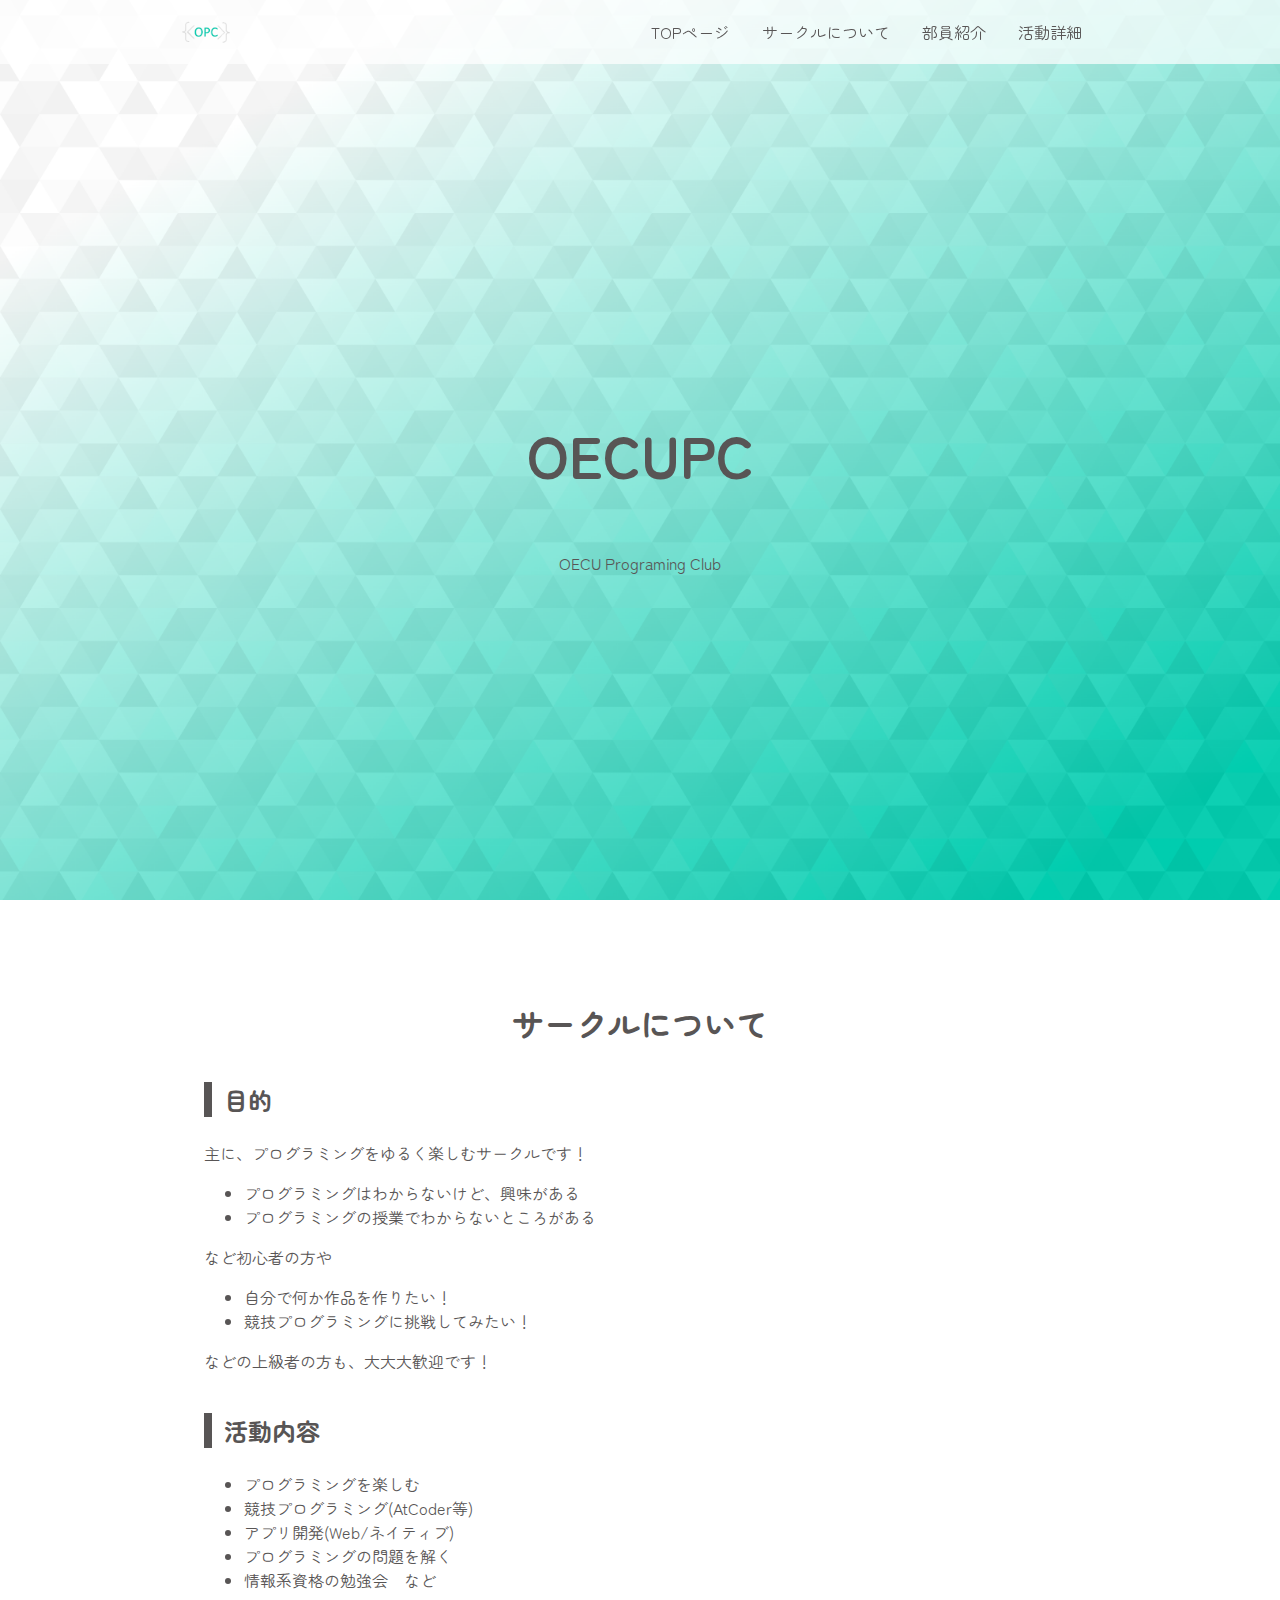
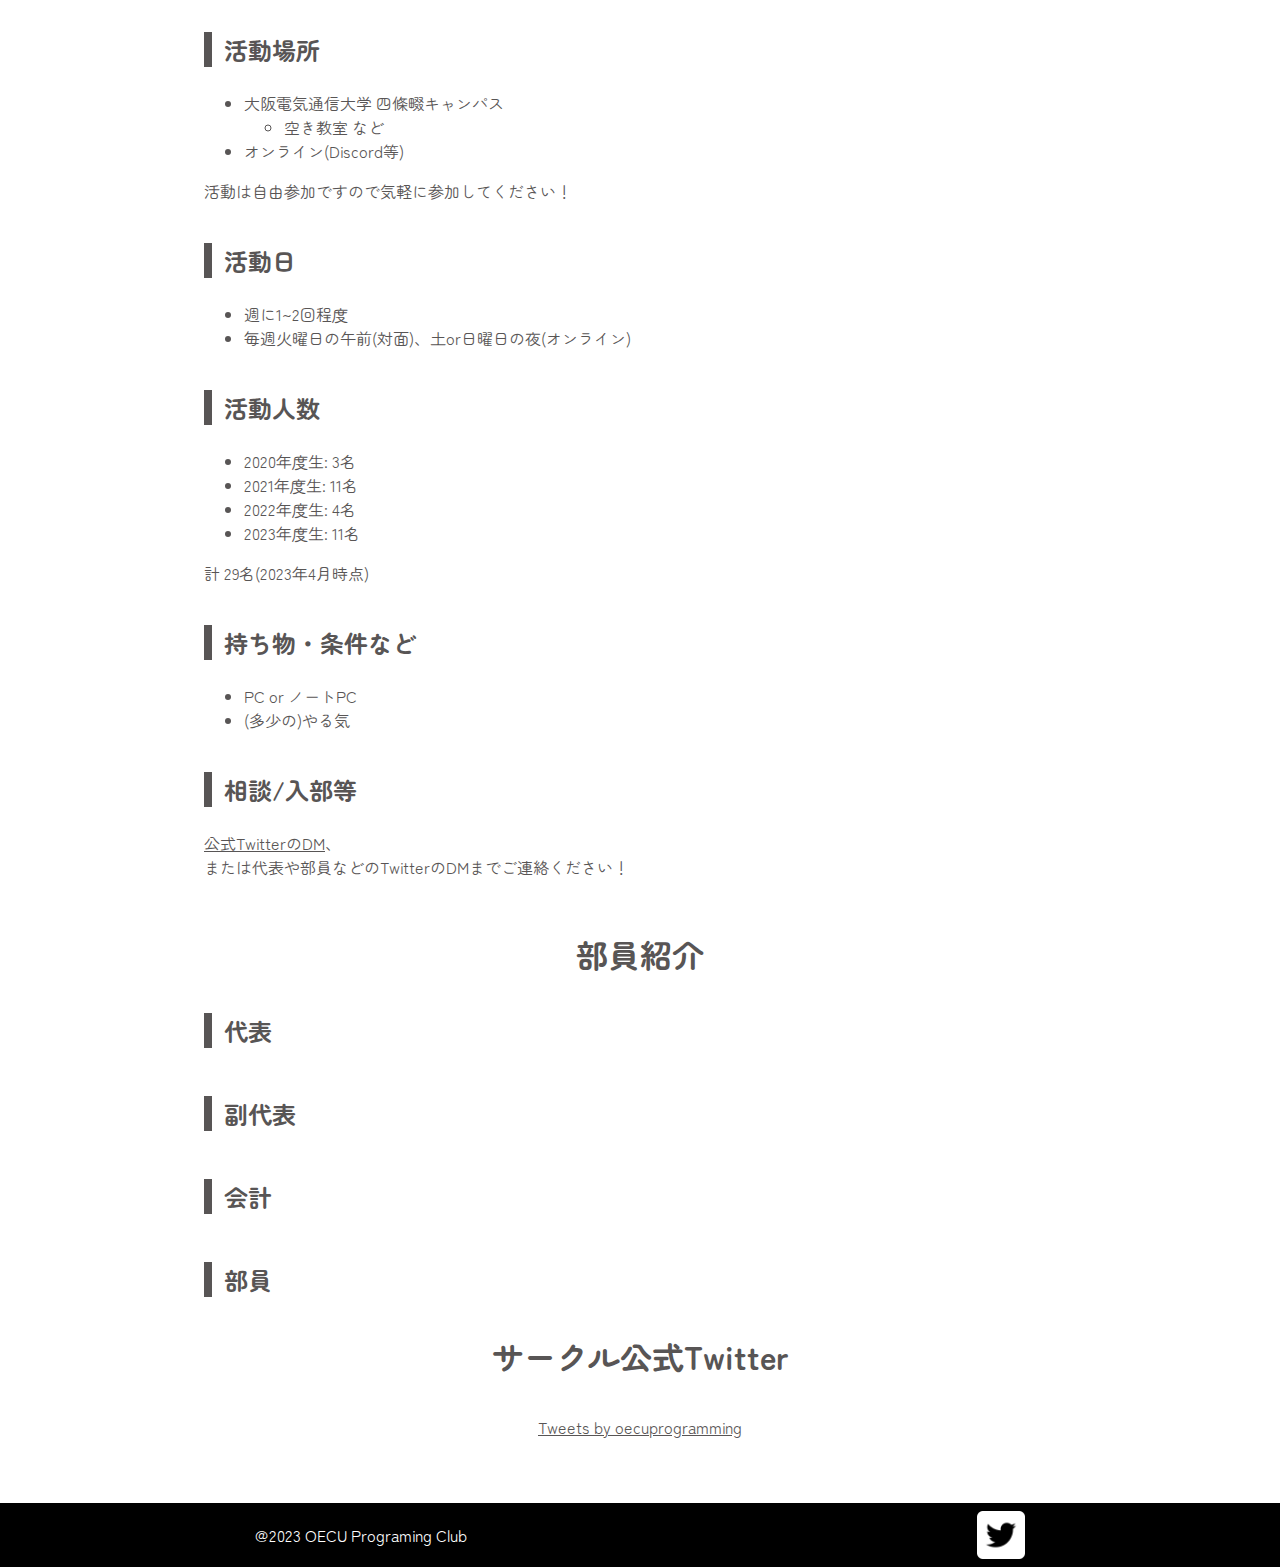
<file: index.html>
<!DOCTYPE html>
<html lang="ja">

<head>
    <!-- メタ -->
    <meta charset="UTF-8" />
    <meta http-equiv="X-UA-Compatible" content="IE=edge" />
    <meta name="viewport" content="width=device-width, initial-scale=1.0" />
    <meta name="keywords"
        content="OECUPU,OECU,大阪電気通信大学,大電通大,プログラミング,プログラミングサークル,プロサー" />

    <!-- タイトル -->
    <title>OECUプログラミングサークル - トップページ</title>
    <meta property="og:title" content="OECUPC - OECUプログラミングサークル" />

    <!-- OGP -->
    <meta name="description" content="OECUPCは、大阪電気通信大学内で活動しているプログラミングサークルです。競技プログラミングへの参加や勉強会など、様々な活動を通じてプログラミングスキルの向上を目指しています。興味のある方は、ぜひ参加してみてください。" />
    <meta property="og:description" content="OECUPCは、大阪電気通信大学内で活動しているプログラミングサークルです。競技プログラミングへの参加や勉強会など、様々な活動を通じてプログラミングスキルの向上を目指しています。興味のある方は、ぜひ参加してみてください。" />
    <meta property="og:url" content="https://oecupc.github.io/opcofficial/index.html" />
    <meta property="og:image"
        content="https://raw.githubusercontent.com/OECUPC/opcofficial/main/images/favicon/icon-512x512.png" />
    <meta name="twitter:card" content="summary" />

    <!-- サイト アイコン -->
    <link rel="apple-touch-icon" type="image/png" href="images/favicon/apple-touch-icon-180x180.png" />
    <link rel="icon" type="image/png" href="images/favicon/icon-192x192.png" />

    <!-- フォント読み込み -->
    <link rel="preconnect" href="https://fonts.googleapis.com" />
    <link rel="preconnect" href="https://fonts.gstatic.com" crossorigin />
    <link href="https://fonts.googleapis.com/css2?family=Zen+Maru+Gothic:wght@500&display=swap" rel="stylesheet" />

    <!-- スタイル適用 -->
    <link rel="stylesheet" href="styles/css/main.css" />
    <link rel="stylesheet" href="styles/css/header.css" />
    <link rel="stylesheet" href="styles/css/footer.css" />

    <!-- スクリプト -->
    <script defer src="scripts/main.js"></script>
    <script defer src="scripts/member.js"></script>

    <!-- Google tag (gtag.js) -->
    <script async src="https://www.googletagmanager.com/gtag/js?id=G-ENGYPBGHGL"></script>
    <script>
        window.dataLayer = window.dataLayer || [];
        function gtag() { dataLayer.push(arguments); }
        gtag('js', new Date());

        gtag('config', 'G-ENGYPBGHGL');
    </script>
</head>

<body>
    <header>
        <nav class="global-nav">
            <a href="index.html" class="brand-logo"></a>

            <input type="checkbox" id="toggle-global-nav" />
            <label for="toggle-global-nav" class="global-nav__toggle-label">
                <span class="global-nav__toggle-label__animation-bar"></span>
                <span class="global-nav__toggle-label__animation-bar"></span>
            </label>

            <ul class="global-nav__menu">
                <li><a class="scroll" href="#top">TOPページ</a></li>
                <li><a class="scroll" href="#about-club">サークルについて</a></li>
                <li><a class="scroll" href="#member-list">部員紹介</a></li>
                <li><a href="activity.html">活動詳細</a></li>
            </ul>
        </nav>
    </header>

    <main>
        <div id="top" class="page-hero">
            <h1>OECUPC</h1>
            <p class="center-align">
                OECU Programing Club
            </p>
        </div>
        <article class="main-contents">
            <section id="about-club">
                <h2>サークルについて</h2>
                <section>
                    <h3>目的</h3>
                    <p>
                        主に、プログラミングをゆるく楽しむサークルです！
                    </p>
                    <ul>
                        <li>プログラミングはわからないけど、興味がある</li>
                        <li>プログラミングの授業でわからないところがある</li>
                    </ul>
                    <p>
                        など初心者の方や
                    </p>
                    <ul>
                        <li>自分で何か作品を作りたい！</li>
                        <li>競技プログラミングに挑戦してみたい！</li>
                    </ul>
                    <p>
                        などの上級者の方も、大大大歓迎です！
                    </p>
                </section>
                <section>
                    <h3>活動内容</h3>
                    <ul>
                        <li>プログラミングを楽しむ</li>
                        <li>競技プログラミング(AtCoder等)</li>
                        <li>アプリ開発(Web/ネイティブ)</li>
                        <li>プログラミングの問題を解く</li>
                        <li>情報系資格の勉強会　など</li>
                    </ul>
                </section>
                <section>
                    <h3>活動場所</h3>
                    <ul>
                        <li>大阪電気通信大学 四條畷キャンパス</li>
                        <ul>
                            <li>空き教室 など</li>
                        </ul>
                        <li>オンライン(Discord等)</li>
                    </ul>
                    <p>
                        活動は自由参加ですので気軽に参加してください！
                    </p>
                </section>
                <section>
                    <h3>活動日</h3>
                    <ul>
                        <li>週に1~2回程度</li>
                        <li>毎週火曜日の午前(対面)、土or日曜日の夜(オンライン)</li>
                    </ul>
                </section>
                <section>
                    <h3>活動人数</h3>
                    <ul>
                            <li>2020年度生: 3名</li>
                            <li>2021年度生: 11名</li>
                            <li>2022年度生: 4名</li>
                            <li>2023年度生: 11名</li>
                    </ul>
                    <p>計 29名(2023年4月時点)</p>
                </section>
                <section>
                    <h3>持ち物・条件など</h3>
                    <ul>
                        <li>PC or ノートPC</li>
                        <li>(多少の)やる気</li>
                    </ul>
                </section>
                <section>
                    <h3>相談/入部等</h3>
                    <p>
                        <a href="https://www.twitter.com/messages/compose?recipient_id=1527489590067490817" target="_blank" rel="noopener noreferrer">公式TwitterのDM</a>、<br />
                        または代表や部員などのTwitterのDMまでご連絡ください！
                    </p>
                </section>
            </section>
            <!-- 部員表 -->
            <section id="member-list">
                <h2>部員紹介</h2>
                <section id="leaders">
                    <h3>代表</h3>

                </section>

                <section id="subleaders">
                    <h3>副代表</h3>

                </section>
                <section id="accountants">
                    <h3>会計</h3>

                </section>
                <section id="members">
                    <h3>部員</h3>

                </section>
            </section>

            <h2>サークル公式Twitter</h2>
            <section class="center-align">
                <a class="twitter-timeline" data-height="640"
                    href="https://twitter.com/oecuprogramming?ref_src=twsrc%5Etfw">Tweets by oecuprogramming</a>
                <script async src="https://platform.twitter.com/widgets.js" charset="utf-8"></script>
            </section>
        </article>
    </main>
    <footer>

        <p class="copyright">
            @2023 OECU Programing Club
        </p>
        <a href="https://twitter.com/oecuprogramming/" class="twitter-logo" target="_blank"
            rel="noopener noreferrer"></a>
    </footer>
</body>

</html>
</file>
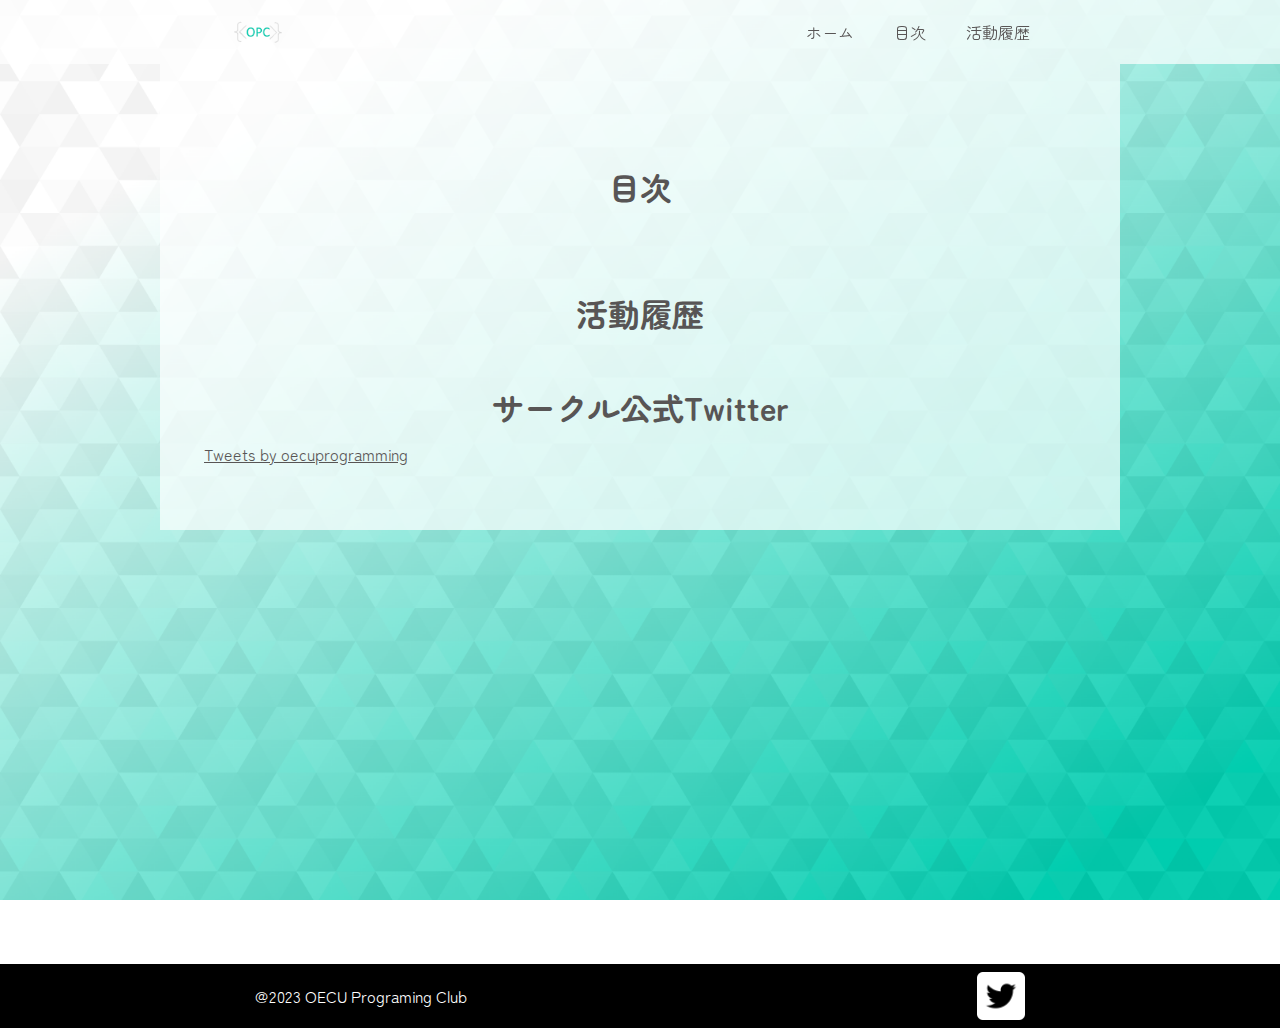
<file: activity.html>
<!DOCTYPE html>
<html lang="ja">

<head>
    <!-- メタ -->
    <meta charset="UTF-8" />
    <meta http-equiv="X-UA-Compatible" content="IE=edge" />
    <meta name="viewport" content="width=device-width, initial-scale=1.0" />
    <meta name="keywords" content="OECU, OECUプログラミングサークル, OECUPU, 大阪電気通信大学プログラミングサークル" />

    <!-- タイトル -->
    <title>OECUプログラミングサークル</title>
    <meta property="og:title" content="OECUPC - OECUプログラミングサークル" />

    <!-- OGP -->
    <meta property="description" content="当サークルは、大阪電気通信大学内で活動している団体です。競技プログラミングへの参加や勉強会などの開催など活動しています。" />
    <meta property="og:description" content="当サークルは、大阪電気通信大学内で活動している団体です。競技プログラミングへの参加や勉強会などの開催など活動しています。" />
    <meta property="og:url" content="https://oecupc.github.io/opcofficial/activity.html" />
    <meta property="og:image" content="https://raw.githubusercontent.com/OECUPC/opcofficial/main/images/favicon/icon-512x512.png" />
    <meta name="twitter:card" content="summary" />

    <!-- サイト アイコン -->
    <link rel="apple-touch-icon" type="image/png" href="images/favicon/apple-touch-icon-180x180.png" />
    <link rel="icon" type="image/png" href="images/favicon/icon-192x192.png" />

    <!-- フォント読み込み -->
    <link rel="preconnect" href="https://fonts.googleapis.com" />
    <link rel="preconnect" href="https://fonts.gstatic.com" crossorigin />
    <link href="https://fonts.googleapis.com/css2?family=Zen+Maru+Gothic:wght@500&display=swap" rel="stylesheet" />

    <!-- スタイル適用 -->
    <link rel="stylesheet" href="styles/css/main.css" />
    <link rel="stylesheet" href="styles/css/header.css" />
    <link rel="stylesheet" href="styles/css/footer.css">

    <script defer src="scripts/main.js"></script>
    <script defer src="scripts/activity.js"></script>
</head>

<body>
    <header>
        <nav class="global-nav">
            <a href="index.html" class="brand-logo"></a>

            <input type="checkbox" id="toggle-global-nav" />
            <label for="toggle-global-nav" class="global-nav__toggle-label">
                <span class="global-nav__toggle-label__animation-bar"></span>
                <span class="global-nav__toggle-label__animation-bar"></span>
            </label>

            <ul class="global-nav__menu">
                <li><a href="index.html">ホーム</a></li>
                <li><a class="scroll" href="#activity-history-contents">目次</a></li>
                <li><a class="scroll" href="#activity-history">活動履歴</a></li>
            </ul>
        </nav>
    </header>

    <main>
        <article class="main-contents" id="top">
            <section id="activity-history-contents">
                <h2>目次</h2>
                <ul></ul>
            </section>
            <section id="activity-history">
                <h2>活動履歴</h2>

            </section>
            <section>
                <h2>サークル公式Twitter</h2>
                <a class="twitter-timeline" data-height="640"
                    href="https://twitter.com/oecuprogramming?ref_src=twsrc%5Etfw">Tweets by oecuprogramming</a>
                <script async src="https://platform.twitter.com/widgets.js" charset="utf-8"></script>
            </section>
        </article>
    </main>
    <footer>

        <p class="copyright">
            @2023 OECU Programing Club
        </p>
        <a href="https://twitter.com/oecuprogramming/" class="twitter-logo" target="_blank"
            rel="noopener noreferrer"></a>
    </footer>
</body>

</html>
</file>
<file: styles/css/main.css>
* {
  color: #58534F;
  font-size: 16px;
  box-sizing: border-box;
  color: #585555;
  font-family: "Zen Maru Gothic", sans-serif;
}

body {
  margin: 0;
  box-sizing: border-box;
  background-color: #fff;
  background-image: url("../../images/background/bg_fullscreen.png");
  background-attachment: fixed;
  background-size: cover;
  background-position: center;
}

h1 {
  font-size: 58px;
}

h2 {
  margin: 12px auto;
  font-size: 32px;
  text-align: center;
}

h3 {
  padding-left: 12px;
  font-size: 24px;
  border-left: #585555 solid 8px;
}

main {
  width: 960px;
  min-height: 100vh;
  margin: 0 auto;
}

.center-align {
  text-align: center;
}

.page-hero {
  display: flex;
  align-items: center;
  justify-content: center;
  flex-flow: column;
  height: calc(100vh - 64px);
}

.main-contents {
  display: flex;
  align-items: center;
  justify-content: center;
  flex-flow: column;
  padding: 64px 12px;
  background-color: rgba(255, 255, 255, 0.7);
}
.main-contents > section {
  display: flex;
  flex-flow: column;
  margin-top: 24px;
  padding: 0 32px;
  width: 100%;
}

.list-container ul {
  display: flex;
  align-items: flex-start;
  justify-content: space-evenly;
  flex-wrap: wrap;
  padding: 0;
  list-style: none;
}

.work-introduction {
  display: flex;
  align-items: center;
  flex-flow: column;
  margin: 0 4px;
  width: 320px;
}

@media screen and (max-width: 960px) {
  main {
    width: 100%;
  }
  .main-contents {
    padding: 0 16px;
  }
}
</file>
<file: styles/css/header.css>
header {
  position: sticky;
  top: 0;
  width: 100%;
  height: 64px;
}

#toggle-global-nav {
  display: none;
}

.global-nav {
  display: flex;
  align-items: center;
  justify-content: space-around;
  width: 100%;
  height: 64px;
  background-color: rgba(255, 255, 255, 0.7);
}
.global-nav__menu {
  display: flex;
  align-items: center;
  justify-content: space-around;
  height: 100%;
  margin: 0;
  list-style: none;
}
.global-nav__menu li a {
  display: inline-block;
  height: 64px;
  min-width: 80px;
  padding: 0 16px;
  line-height: 64px;
  text-decoration: none;
  text-align: center;
  transition: color 0.5s, background-color 0.5s;
}
.global-nav__menu li a:hover {
  color: white;
  background-color: #00CDAF;
}
.global-nav__toggle-label {
  display: none;
}

.brand-logo {
  display: flex;
  flex-direction: column;
  justify-content: center;
  width: 48px;
  height: 48px;
  background-image: url(../../images/icons/official_white.png);
  background-size: 48px;
  background-repeat: no-repeat;
  font-weight: bold;
  text-decoration: none;
}

@media screen and (max-width: 960px) {
  .global-nav__menu {
    position: fixed;
    flex-direction: column;
    top: 0;
    right: -75%;
    width: 75%;
    height: 100%;
    background-color: rgba(88, 85, 85, 0.7);
    transition: transform 1s;
  }
  .global-nav__menu li a {
    color: white;
    border-bottom: white solid 2px;
  }
  .global-nav__toggle-label {
    display: block;
    position: fixed;
    top: 24px;
    right: 24px;
    z-index: 100;
  }
  .global-nav__toggle-label__animation-bar {
    display: block;
    margin: 4px 0;
    width: 40px;
    height: 4px;
    background-color: #585555;
    border-radius: 2px;
    transition: transform 0.75s;
  }
  #toggle-global-nav:checked + .global-nav__toggle-label .global-nav__toggle-label__animation-bar:first-child {
    transform: translateY(4px) rotate(210deg);
  }
  #toggle-global-nav:checked + .global-nav__toggle-label .global-nav__toggle-label__animation-bar:last-child {
    transform: translateY(-4px) rotate(330deg);
  }
  #toggle-global-nav:checked ~ .global-nav__menu {
    transform: translateX(-100%);
  }
}
</file>
<file: styles/css/footer.css>
.twitter-logo {
  display: block;
  width: 48px;
  height: 48px;
  background-image: url("../../images/icons/Twitter social icons - rounded square - white.png");
  background-size: contain;
}

footer {
  display: flex;
  align-items: center;
  justify-content: space-around;
  width: 100%;
  height: 64px;
  background-color: black;
}

.copyright {
  color: white;
}
</file>
